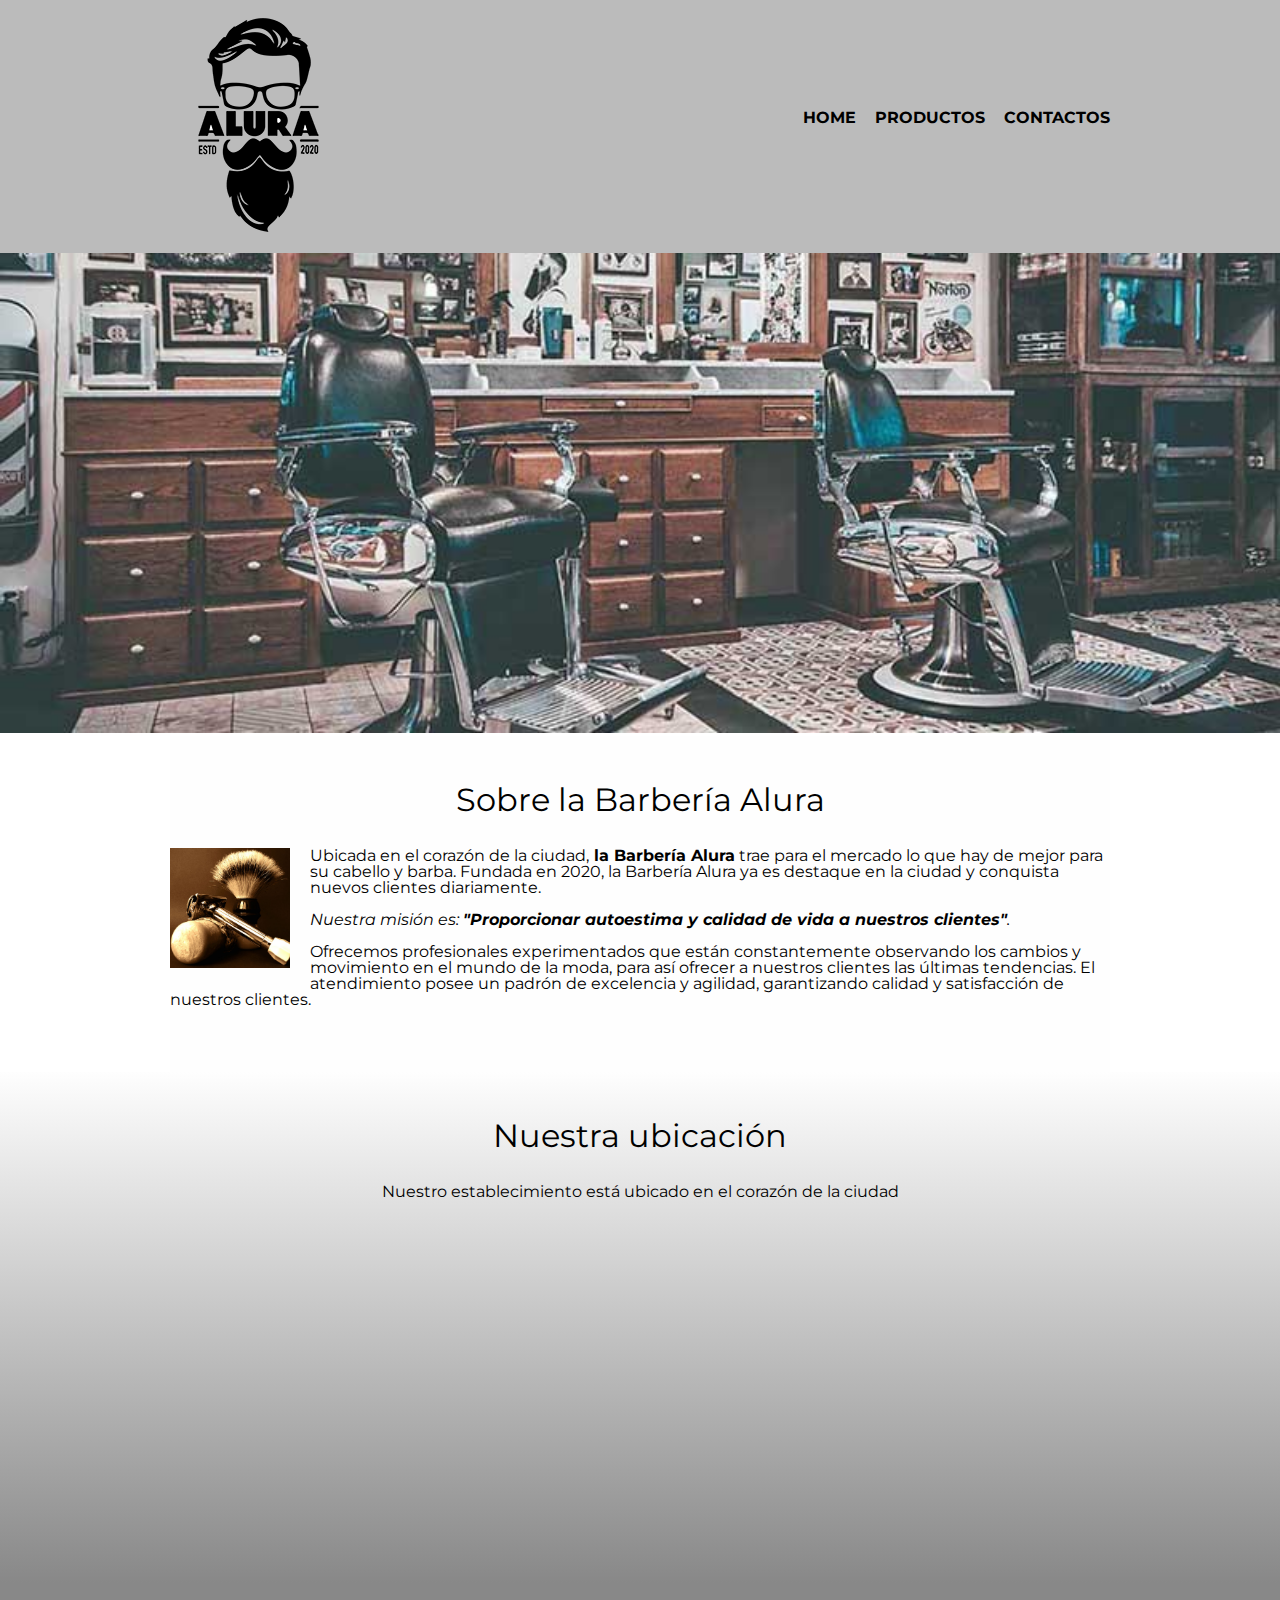
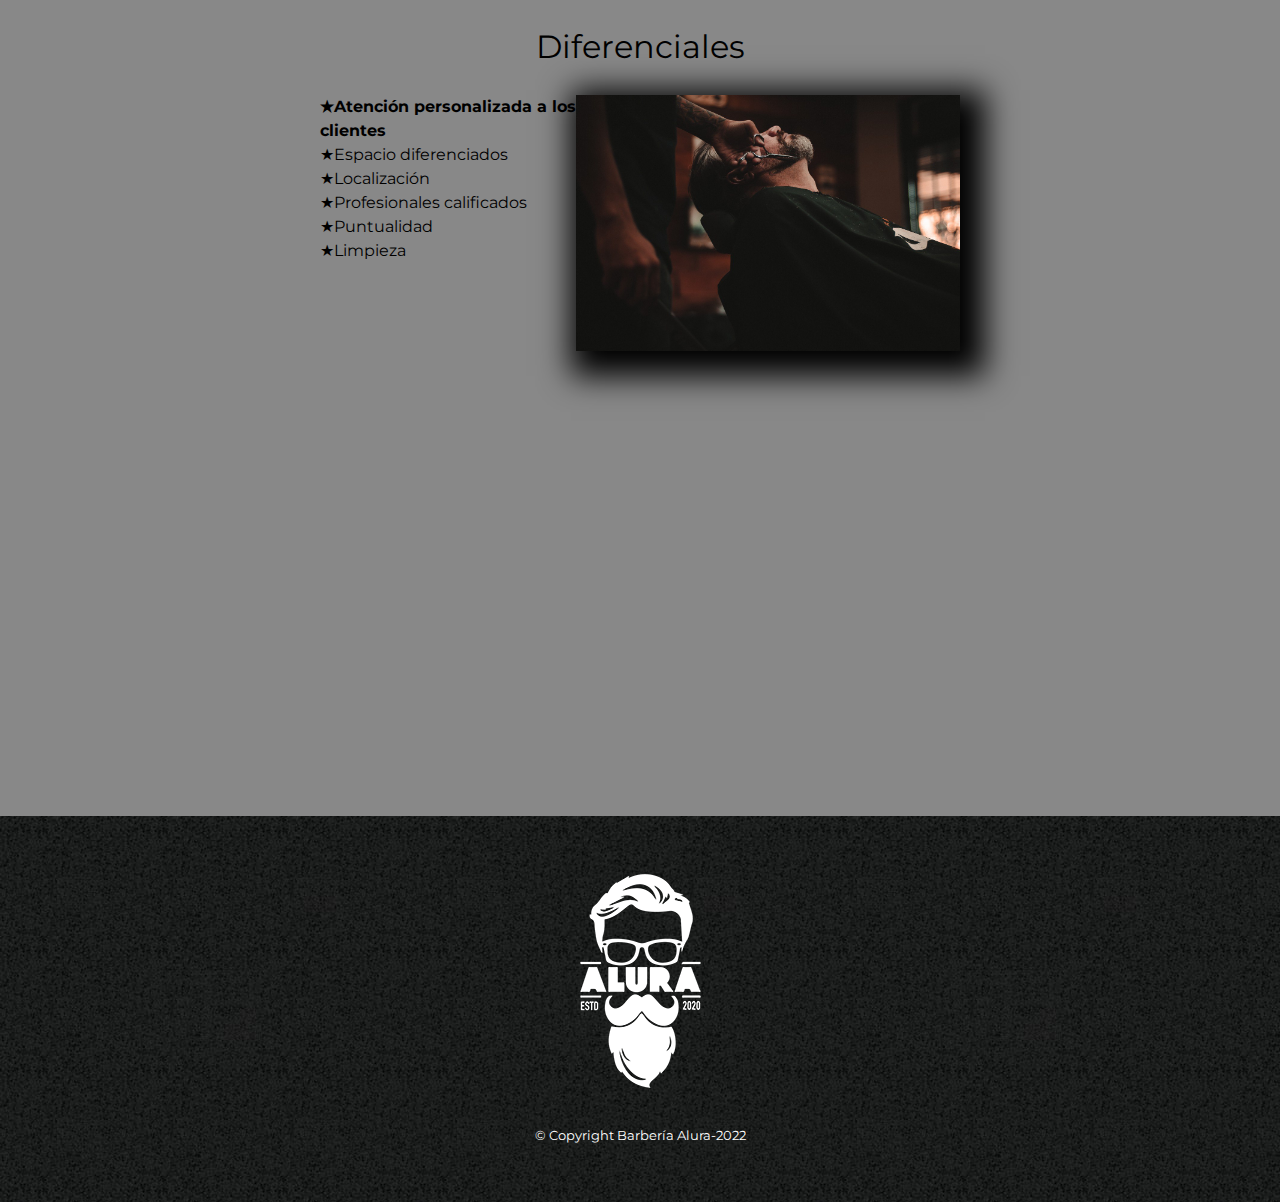
<file: index.html>
<!DOCTYPE html>

<html lang="es">

    <head>
        <meta charset="UTF-8">
        <meta name="viewport" content="width=device-width">
        <title>Barbería Alura</title>
        <link rel="stylesheet" href="reset.css">
        <link rel="stylesheet" href="style.css"> 
        <link href="https://fonts.googleapis.com/css2?family=Montserrat:wght@300&display=swap" rel="stylesheet">   
    </head>    

    <body>
        <header>
            <div class="caja">
               <h1><img src="imagenes/logo.png"></h1>
                 <nav>
                    <ul>
                      <li><a href="index.html">Home</a></li>
                      <li><a href="productos.html">Productos</a></li>
                      <li><a href="contacto.html">Contactos</a></li>
                    </ul>
                 </nav>
            </div>         
        </header> 

        <img class="banner"src="banner/banner.jpg">
        <main>
            <section class="principal">
                <h2 class="titulo-principal">Sobre la Barbería Alura</h2>

                <img class="utensilios" src="imagenes/utensilios.jpg" alt="utensilios de un barbero">

                <p>Ubicada en el corazón de la ciudad,<strong> la Barbería Alura</strong> trae para el mercado lo que hay de mejor para su cabello y barba. Fundada en 2020, la Barbería Alura ya es destaque en la ciudad y conquista nuevos clientes diariamente. </p>
                <p id="mision"><em>Nuestra misión es: <strong>"Proporcionar autoestima y calidad de vida a nuestros clientes"</strong>.</em></p>
                <p>Ofrecemos profesionales experimentados que están constantemente observando los cambios y movimiento en el mundo de la moda, para así ofrecer a nuestros clientes las últimas tendencias. El atendimiento posee un padrón de excelencia y agilidad, garantizando calidad y satisfacción de nuestros clientes.</p>   
            </section>

            <section class="mapa">
                <h3 class="titulo-principal">Nuestra ubicación</h3>
                <p>Nuestro establecimiento está ubicado en el corazón de la ciudad</p>
                <div class="mapa-contenido">
                    <iframe src="https://www.google.com/maps/embed?pb=!1m18!1m12!1m3!1d3656.449840047712!2d-46.6323319!3d-23.588194799999997!2m3!1f0!2f0!3f0!3m2!1i1024!2i768!4f13.1!3m3!1m2!1s0x94ce5a2b2ed7f3a1%3A0xab35da2f5ca62674!2sCaelum%20-%20Education%20and%20Innovation!5e0!3m2!1ses!2sar!4v1652833380904!5m2!1ses!2sar" width="100%" height="300" style="border:0;" allowfullscreen="" loading="lazy" referrerpolicy="no-referrer-when-downgrade"></iframe>
                </div>
            </section>
    
            <section class="diferenciales">
    
                <h3 class="titulo-principal">Diferenciales</h3>
                <div class="contenido-diferenciales">
                    <ul class="lista-diferenciales">
                        <li class="items">Atención personalizada a los clientes</li>
                        <li class="items">Espacio diferenciados</li> 
                        <li class="items">Localización</li>
                        <li class="items">Profesionales calificados</li>
                        <li class="items">Puntualidad</li>
                        <li class="items">Limpieza</li>
                    </ul><img src="diferenciales/diferenciales.jpg" 
                    class="imagen-diferenciales">
                </div> 
                <div class="video">
                    <iframe width="100%" height="315" src="https://www.youtube.com/embed/wcVVXUV0YUY" title="YouTube video player" frameborder="0" allow="accelerometer; autoplay; clipboard-write; encrypted-media; gyroscope; picture-in-picture" allowfullscreen></iframe>
                </div>
            </section>        
        </main>
        <footer>
            <img src="imagenes/logo-blanco.png">
            <p class="copyright">&copy Copyright Barbería Alura-2022</p>
        </footer>
    </body>
</html>
</file>
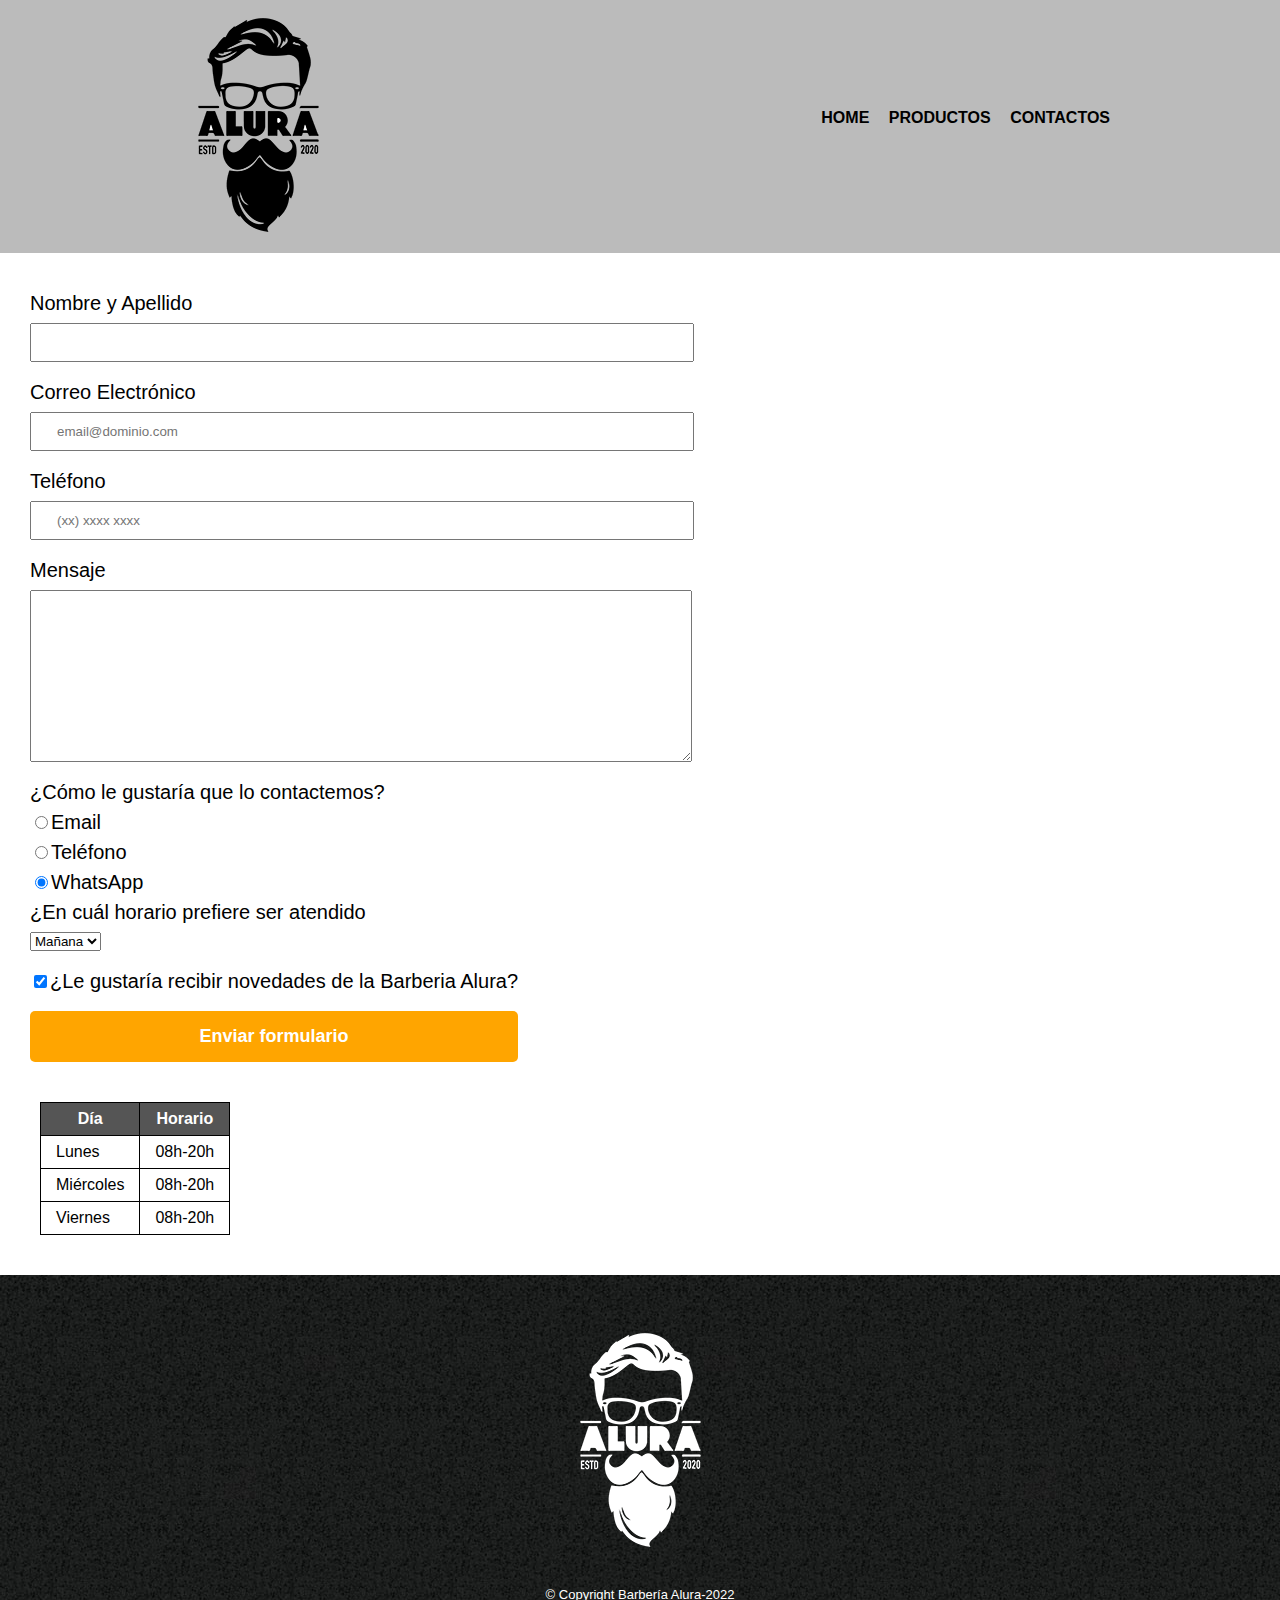
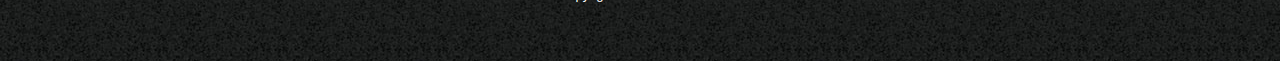
<file: contacto.html>
<!DOCTYPE html>

<html>
   <head>
      <meta charset="UTF-8">
      <title>Contacto-Barbería Alura</title>
      <link rel="stylesheet" href="reset.css">
      <link rel="stylesheet" href="style.css">
   </head>
   <body>
        <header>
           <div class="caja">
              <h1><img src="imagenes/logo.png" alt="logo de la barbería Alura"></h1>
                <nav>
                   <ul>
                     <li><a href="index.html">Home</a></li>
                     <li><a href="productos.html">Productos</a></li>
                     <li><a href="contacto.html">Contactos</a></li>
                   </ul>
                </nav>
           </div>         
        </header>  
        <main>
            <form>
               <label for="nombreapellido">Nombre y Apellido</label>
               <input type="text" id="nombreapellido" class="input-padron" required>

               <label for="correoelectronico">Correo Electrónico</label>
               <input type="email" id="correoelectronico" class="input-padron" required name="correoelectronico" placeholder="email@dominio.com">

               <label for="telefono">Teléfono</label>
               <input type="tel" id="telefono" class="input-padron" required placeholder="(xx) xxxx xxxx">

               <label for="mensaje">Mensaje</label>
               <textarea cols="70" rows="10" id="mensaje" class="input-padron" required></textarea>
               
               <fieldset>
                  <legend>¿Cómo le gustaría que lo contactemos?</legend>

                  <label for="radio-email"><input type="radio" name ="contacto"value="email" id="radio-email">Email</label>
               
                  <label for="radio-telefono"><input type="radio" name ="contacto" value="telefono" id="radio-telefono">Teléfono</label>
                  
                  <label for="radio-whatsapp"><input type="radio" name ="contacto" value="whatsapp" id="radio-whatsapp" checked>WhatsApp</label>
               </fieldset>
 
               <fieldset>
                  <legend>¿En cuál horario prefiere ser atendido</legend>
                  <select>
                      <option>Mañana</option>
                      <option>Tarde</option>
                      <option>Noche</option>
   
                  </select>
               </fieldset>
               
               <label class="checkbox"><input type="checkbox" checked>¿Le gustaría recibir novedades de la Barberia Alura?</label>

               <input type="submit" value="Enviar formulario" class="enviar">
            </form>
            <table>
               <thead>
                  <tr>
                     <th>Día</th>
                     <th>Horario</th>
                  </tr>
               </thead>              
               <tbody>
                  <tr>
                     <td>Lunes</td>
                     <td>08h-20h</td>
                  </tr>
                  <tr>
                     <td>Miércoles</td>
                     <td>08h-20h</td>
                  </tr>
                  <tr>
                     <td>Viernes</td>
                     <td>08h-20h</td>
                  </tr>
               </tbody>
            </table>

         </main>
        <footer>
            <img src="imagenes/logo-blanco.png" alt="logo de la barbería Alura">
            <p class="copyright">&copy Copyright Barbería Alura-2022</p>
        </footer>
   </body>
</html>
</file>
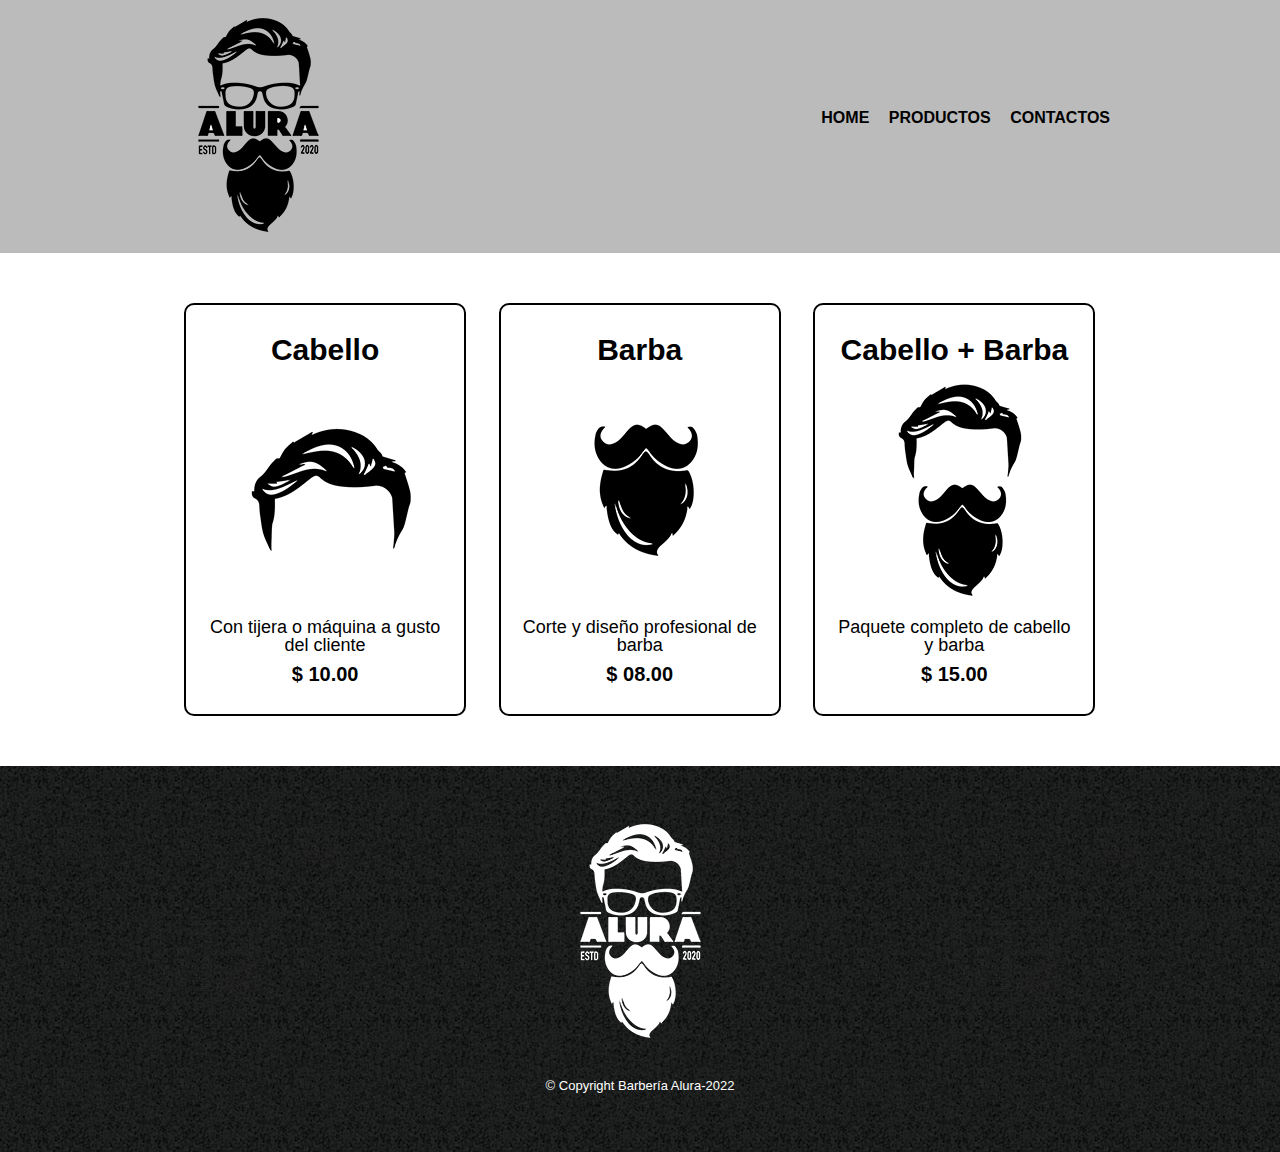
<file: productos.html>
<!DOCTYPE html>

<html>
   <head>
      <meta charset="UTF-8">
      <title>Productos-Barbería Alura</title>
      <link rel="stylesheet" href="reset.css">
      <link rel="stylesheet" href="style.css">
   </head>
   <body>
        <header>
           <div class="caja">
              <h1><img src="imagenes/logo.png"></h1>
                <nav>
                   <ul>
                     <li><a href="index.html">Home</a></li>
                     <li><a href="productos.html">Productos</a></li>
                     <li><a href="contacto.html">Contactos</a></li>
                   </ul>
                </nav>
           </div>         
        </header>  
         
        <main>
            <ul class="productos">
                <li>
                    <h2>Cabello</h2>
                    <img src="imagenes/cabello.jpg">
                    <p class="producto-descripcion">Con tijera o máquina a gusto del cliente </p>
                    <p class="producto-precio">$ 10.00</p>
                </li>

                <li>
                    <h2>Barba</h2>
                    <img src="imagenes/barba.jpg">
                    <p class="producto-descripcion">Corte y diseño profesional de barba</p>
                    <p class="producto-precio">$ 08.00</p>
                </li>

                <li>
                    <h2>Cabello + Barba</h2>
                    <img src="imagenes/cabello+barba.jpg">
                    <p class="producto-descripcion">Paquete completo de cabello y barba</p>
                    <p class="producto-precio">$ 15.00</p>
                </li>
            </ul>
        </main>   
        <footer>
            <img src="imagenes/logo-blanco.png">
            <p class="copyright">&copy Copyright Barbería Alura-2022</p>
        </footer>
   </body>
</html>
</file>
<file: style.css>
body{
    font-family: 'Montserrat', sans-serif;
}

header{
    background-color: #BBBBBB;
}
.caja{
    width: 940px;
    position: relative;
    margin: 0 auto;
}
nav{
    position: absolute;
    top:110px;
    right:0px;
}
nav li{
    display: inline;
    margin:0 0 0 15px;
}
nav a{
    text-transform: uppercase;
    color: #000000;
    font-weight: bold;
    font: size 22px;
    text-decoration:none;
}
nav a:hover{
    color:#c78c19;
    text-decoration: underline;
}
.productos{
    width: 940px;
    margin: 0 auto;
    padding: 50px;
}
.productos li{
    display: inline-block;
    text-align:center;
    width: 30%;
    vertical-align: top;
    margin: 0 1.5%;
    padding: 30px 20px;
    box-sizing: border-box;
    border:2px solid #000000;
    border-radius:10px;
}
.productos li:hover{
    border-color: #c78c19;  
}
.productos li:active{
    border-color: #088c19;
}
.productos h2{
  font-size: 30px;
  font-weight: bold;
}
.productos li:hover h2{
    font-size:31px;
}
.producto-descripcion{
    font-size:18px;
}
.producto-precio{
    font-size:20px;
    font-weight: bold;
    margin-top: 10px;
}
footer{
    text-align:center;
    background: url(imagenes/bg.jpg);
    padding:40px;
}
.copyright{
    color:#ffffff;
    font-size:13px;
    margin:20px;
}


form{
    margin: 40px 30px;
}

form label,form legend{
    display: block;
    font-size: 20px;
    margin: 0 0 10px;
}
.input-padron{
    display: block;
    margin: 0 0 20px;
    padding:10px 25px;
    width:50%;
}
.checkbox{
    margin: 20px 0;
}
.enviar{
    width:40%;
    padding:15px 0;
    font-size:18px;
    font-weight:bold;
    color:white;
    background: orange;
    border:none;
    border-radius:5px;
    transition:1s all;
    cursor: pointer; 
}
.enviar:hover{
   background:darkorange;
   transform: scale(1.2);
}
table{
    margin: 40px 40px;
}
thead{
    background:#555555;
    color:white;
    font-weight: bold;
}
td, th{
    border: 1px solid #000000;
    padding: 8px 15px;
}
/* Aqui inicia el CSS para nuestra home*/
.banner{
    width: 100%;
}

.principal{
    padding: 3em 0;
    background:#FEFEFE;
    width: 940px;
    margin:0 auto;
}

.titulo-principal{
    text-align:center;
    font-size:2em;
    margin: 0 0 1em;
    clear:left;
}

.principal p{
    margin:0 0 1em;
}
.principal strong{
    font-weight:bold;
}
.principal em{
    font-style: italic;
}
.utensilios{
    width: 120px;
    float: left;
    margin: 0 20px 20px 0;
}
.mapa{
    padding:3em 0;
    background: linear-gradient(#FEFEFE,#888888);
}
.mapa p{
    margin: 0 0 2em;
    text-align: center;
}

.mapa-contenido{
    width: 940px;
    margin: 0 auto;

}

.diferenciales{
    padding: 3em 0;
    background:#888888 ;

}

.contenido-diferenciales{
    width:640px;
    margin:0 auto;
}
.lista-diferenciales{
    width:40%;
    display: inline-block;
    vertical-align: top;
}
.items{
    line-height: 1.5;
}

.items:before{
    content: "★"
}

.items:first-child{
    font-weight: bold;
}

.imagen-diferenciales{
    width: 60%;
    transition:400ms;
    box-shadow:10px 10px 30px 15px #000000 ;
}

.imagen-diferenciales:hover{
    opacity: 0.3;
}
.video{
    width: 560px;
    margin:3em auto;
}

@media screen and (max-width:480px){
    h1{
      text-align:center;  
    }
    nav{
      position:static;
    }
    .caja, .principal, .mapa-contenido, .contenido-diferenciales, .video{
        width: auto;
    }
    .lista-diferenciales, .imagen-diferenciales{
        width: 100%;
    }
}
</file>
